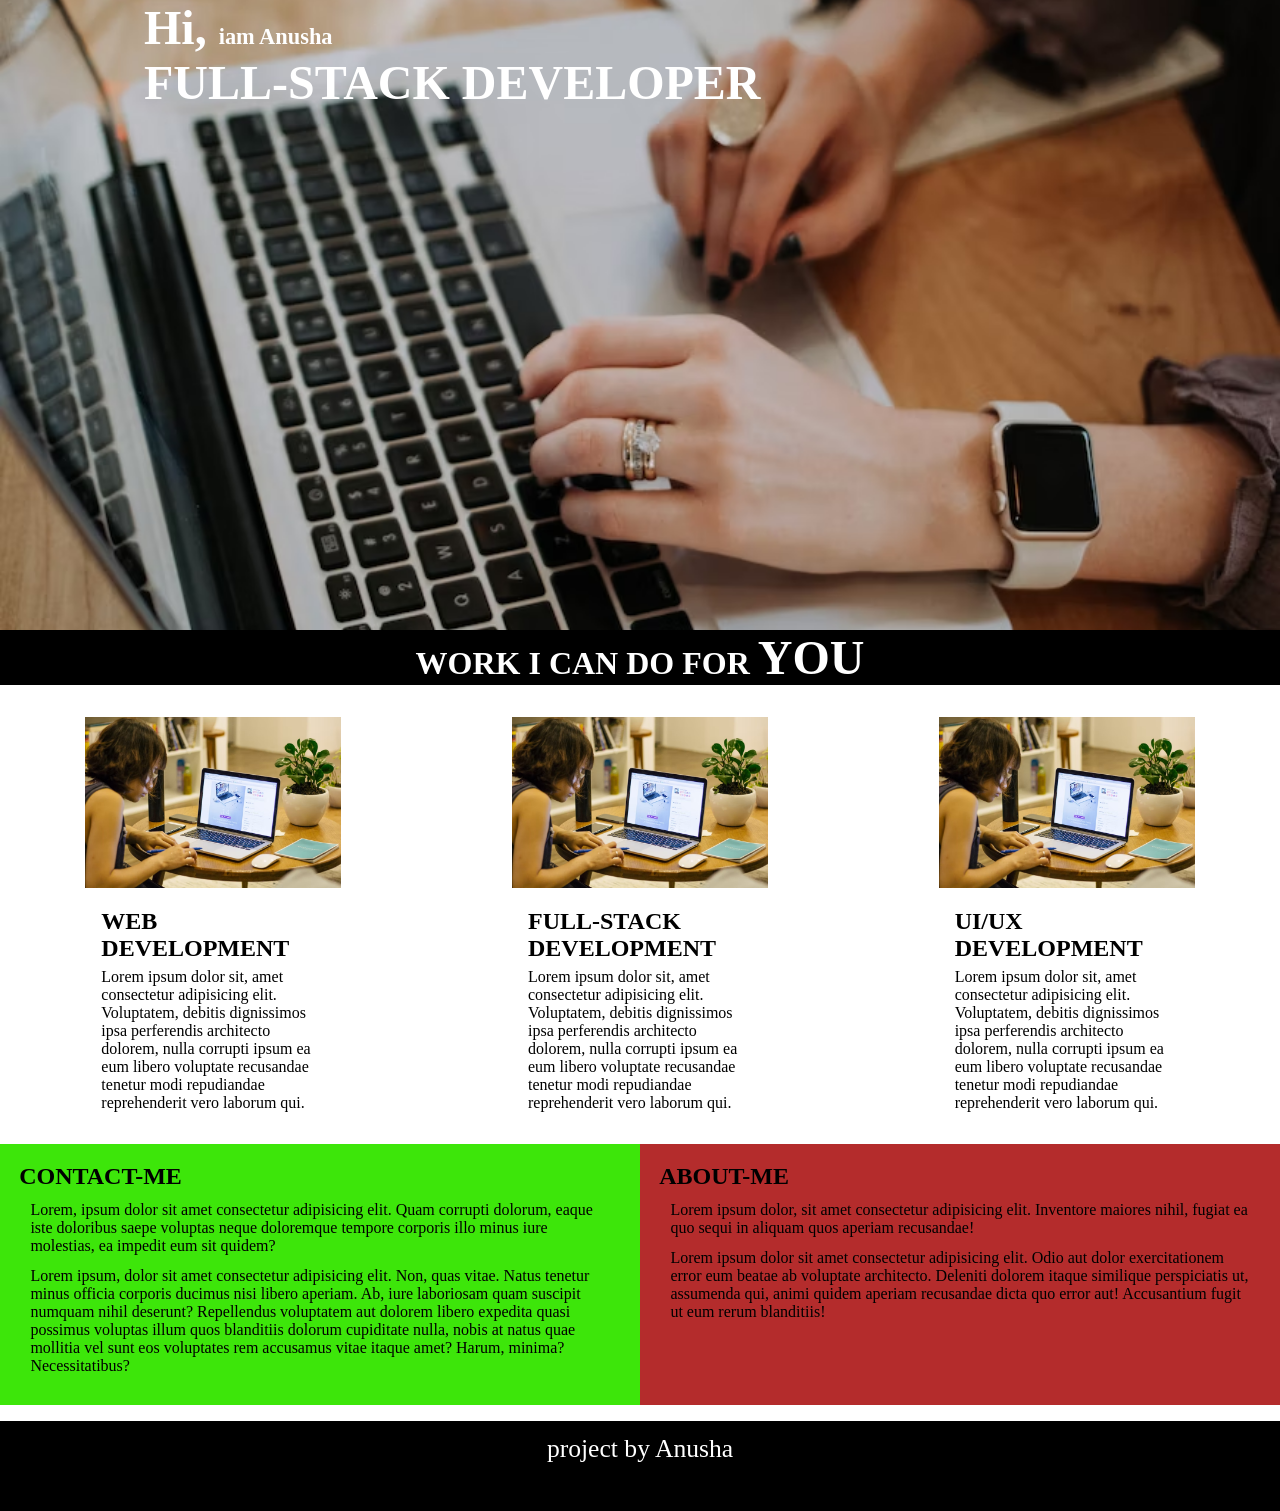
<file: index.html>
<!DOCTYPE html>
<html lang="en">

<head>
    <meta charset="UTF-8">
    <meta http-equiv="X-UA-Compatible" content="IE=edge">
    <meta name="viewport" content="width=device-width, initial-scale=1.0">
    <title>landing-page</title>
    <link rel="stylesheet" href="landing-page.css">
</head>

<body>
    <header class="main">
        <h1>Hi, <span>iam Anusha</span></h1>
        <h1>FULL-STACK DEVELOPER</h1>
    </header>
    <section class="heading">
      <h1>WORK I CAN DO FOR <span> YOU</span></h1>
    </section>
    <section class="cards">
      <div class="box box-1">
        <img src="images/img2.avif" alt="">
        <div class="text">
        <h1>WEB DEVELOPMENT</h1>
        <p>Lorem ipsum dolor sit, amet consectetur adipisicing elit. Voluptatem, debitis dignissimos ipsa perferendis architecto dolorem, nulla corrupti ipsum ea eum libero voluptate recusandae tenetur modi repudiandae reprehenderit vero laborum qui.</p>
        </div>
      </div>
      <div class="box box-2">
        <img src="images/img2.avif" alt="">
        <div class="text">
        <h1>FULL-STACK DEVELOPMENT</h1>
        <p>Lorem ipsum dolor sit, amet consectetur adipisicing elit. Voluptatem, debitis dignissimos ipsa perferendis architecto dolorem, nulla corrupti ipsum ea eum libero voluptate recusandae tenetur modi repudiandae reprehenderit vero laborum qui.</p>
      </div>
      </div>
      <div class="box box-3">
        <img src="images/img2.avif" alt="">
        <div class="text">
        <h1>UI/UX DEVELOPMENT</h1>
        <p>Lorem ipsum dolor sit, amet consectetur adipisicing elit. Voluptatem, debitis dignissimos ipsa perferendis architecto dolorem, nulla corrupti ipsum ea eum libero voluptate recusandae tenetur modi repudiandae reprehenderit vero laborum qui.</p>
        </div>
      </div>

    </section>
    <section class="contact">
      <div class="con contact-me">
        <h1>CONTACT-ME</h1>
        <p>Lorem, ipsum dolor sit amet consectetur adipisicing elit. Quam corrupti dolorum, eaque iste doloribus saepe voluptas neque doloremque tempore corporis illo minus iure molestias, ea impedit eum sit quidem?</p>
        <p>Lorem ipsum, dolor sit amet consectetur adipisicing elit. Non, quas vitae. Natus tenetur minus officia corporis ducimus nisi libero aperiam. Ab, iure laboriosam quam suscipit numquam nihil deserunt? Repellendus voluptatem aut dolorem libero expedita quasi possimus voluptas illum quos blanditiis dolorum cupiditate nulla, nobis at natus quae mollitia vel sunt eos voluptates rem accusamus vitae itaque amet? Harum, minima? Necessitatibus?</p>

      </div>
      <div class="con about-me">
        <h1>ABOUT-ME</h1>
        <p>Lorem ipsum dolor, sit amet consectetur adipisicing elit. Inventore maiores nihil, fugiat ea quo sequi in aliquam quos aperiam recusandae!</p>
        <p>Lorem ipsum dolor sit amet consectetur adipisicing elit. Odio aut dolor exercitationem error eum beatae ab voluptate architecto. Deleniti dolorem itaque similique perspiciatis ut, assumenda qui, animi quidem aperiam recusandae dicta quo error aut! Accusantium fugit ut eum rerum blanditiis!</p>

      </div>

    </section>
    <!-- footer -->
    <footer>
      <p>project by Anusha</p>

    </footer>

</body>
</html>
</file>
<file: landing-page.css>
*{
    margin: 0;
    padding: 0;
    box-sizing: border-box;
}

/* hero section */
.main{
    background-image: url(images/bgimg.avif);
    width: 100%;
    height: 70vh;
    background-size:cover;
    background-position: center;
}
/* main typography */
.main h1{
    font-size: 3rem;
    color:white;
    margin-left: 3em;
}
span{
    font-size: 1.4rem;
}

/* heading section */
.heading{
    background-color: black;
    height: auto;
}
.heading h1{
    font-size: 2rem;
    color: white;
    text-align: center;
}
.heading span{
    font-size: 3rem;
}

/* cards section */
.cards{
    display: flex;
    margin-top: 2rem;
    justify-content: space-around;
}
.box{
    width:20%;
}
.box img{
    width: 100%;
}
.text{
    padding: 1em;

}
.text p{
    margin-top: .4em;
}
/* contact section */
.contact{
    display: flex;
    /* width: 100%; */
    margin-top: 1em;

    
}
.con{
    background-color: rgb(61, 230, 10);
    width: 50%;
    padding: 1.2em;

}
.con p{
    margin: .7em;
}

.about-me{
    background-color: rgb(180, 44, 44);
}
footer{
    background-color: black;
    color: white;
    width: 100%;
    height: 10vh;
    text-align: center;
    margin-top: 1em;
}
footer p{
    font-size: 1.6rem;
    padding: .5em;
}



/* media queries */
@media (max-width:600px) {
    .main h1{
        color: black;
        font-size:2rem;
        
    }
    .heading h1{
        font-size:1.8rem
    }
    .cards{
        flex-direction: column;
       
    }
    .box{
        width: 100%;
    }
    .contact{
        flex-direction: column;
       
    }
    .con{
        width: 95%;
        margin:auto;
       
    }
    .about-me{
        margin-top: 1em;
    }
    
}
</file>
